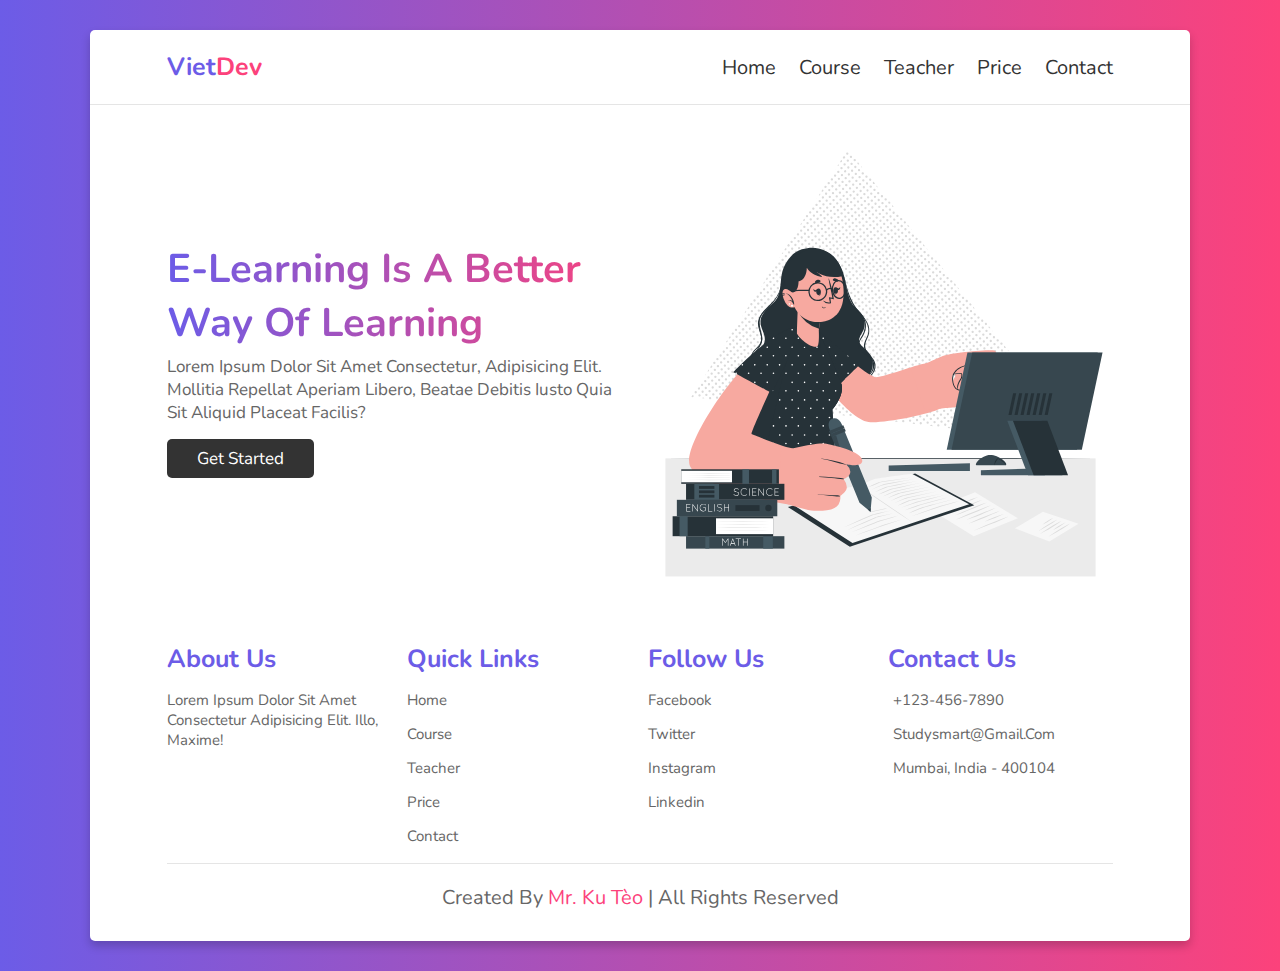
<file: index.html>
<!DOCTYPE html>
<html lang="en">
<head>
    <meta charset="UTF-8">
    <meta http-equiv="X-UA-Compatible" content="IE=edge">
    <meta name="viewport" content="width=device-width, initial-scale=1.0">
    <title>Home</title>
    <link rel="stylesheet" href="./css/style.css">    <!-- font awesome cdn link  -->
    <link rel="stylesheet" href="https://cdnjs.cloudflare.com/ajax/libs/font-awesome/6.1.1/css/all.min.css"
        integrity="sha512-KfkfwYDsLkIlwQp6LFnl8zNdLGxu9YAA1QvwINks4PhcElQSvqcyVLLD9aMhXd13uQjoXtEKNosOWaZqXgel0g=="
        crossorigin="anonymous" referrerpolicy="no-referrer" />
</head>
<body>
    <div class="container">
        <header>
            <a href="" class="logo">Viet<span>Dev</span></a>
            <div id="menu" class="fas fa-bars"></div>
            <nav class="navbar">
                <a href="index.html">home</a>
                <a href="course.html">course</a>
                <a href="teacher.html">teacher</a>
                <a href="price.html">price</a>
                <a href="contact.html">contact</a>
            </nav>
        </header>
        <!-- home -->
        <section class="home">

            <div class="content">
                <h3>E-learning is a better way of learning</h3>
                <p>Lorem ipsum dolor sit amet consectetur, adipisicing elit. Mollitia repellat aperiam libero, beatae debitis iusto quia sit aliquid placeat facilis?</p>
                <a href="#" class="btn">get started</a>
            </div>
        
            <div class="image">
                <img src="images/home-img.svg" alt="">
            </div>
        
        </section>
        <!-- footer -->
        <section class="footer">

            <div class="box-container">

                <div class="box">
                    <h3>about us</h3>
                    <p>Lorem ipsum dolor sit amet consectetur adipisicing elit. Illo, maxime!</p>
                </div>

                <div class="box">
                    <h3>quick links</h3>
                    <a href="#">home</a>
                    <a href="#">course</a>
                    <a href="#">teacher</a>
                    <a href="#">price</a>
                    <a href="#">contact</a>
                </div>

                <div class="box">
                    <h3>follow us</h3>
                    <a href="#">facebook</a>
                    <a href="#">twitter</a>
                    <a href="#">instagram</a>
                    <a href="#">linkedin</a>
                </div>

                <div class="box">
                    <h3>contact us</h3>
                    <p> <i class="fas fa-phone"></i> +123-456-7890 </p>
                    <p> <i class="fas fa-envelope"></i> studysmart@gmail.com </p>
                    <p> <i class="fas fa-map-marker-alt"></i> mumbai, india - 400104 </p>
                </div>

            </div>
            
            <div class="credit"> created by <span> mr. ku Tèo </span> | all rights reserved </div>

        </section>

    
    </div>
    
    <script src="./js/script.js"></script>
</body>
</html>
</file>
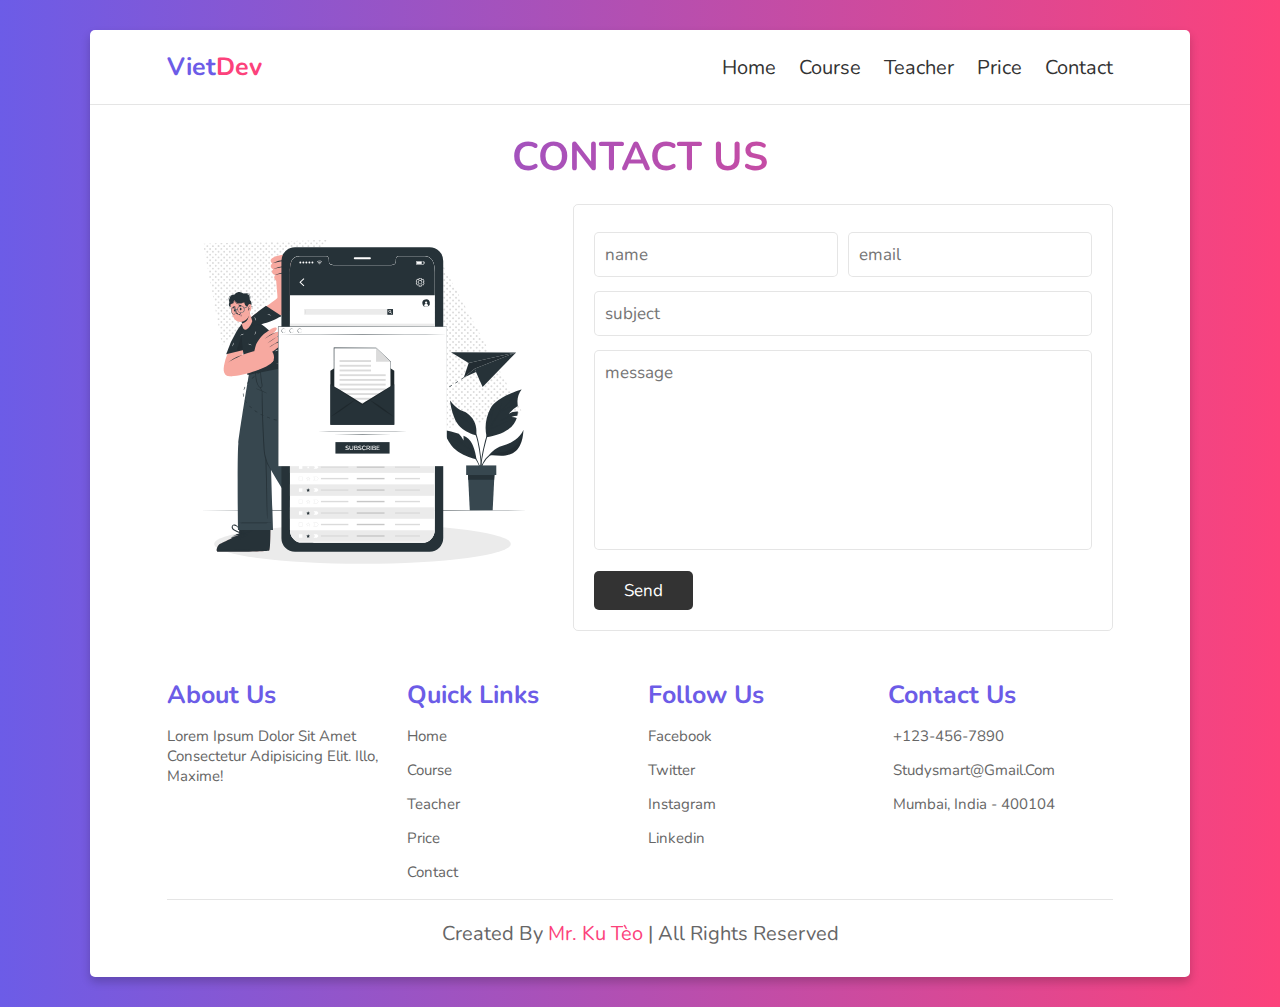
<file: contact.html>
<!DOCTYPE html>
<html lang="en">
<head>
    <meta charset="UTF-8">
    <meta http-equiv="X-UA-Compatible" content="IE=edge">
    <meta name="viewport" content="width=device-width, initial-scale=1.0">
    <title>contact</title>
    <link rel="stylesheet" href="./css/style.css">   
     <!-- font awesome cdn link  -->
    <link rel="stylesheet" href="https://cdnjs.cloudflare.com/ajax/libs/font-awesome/6.1.1/css/all.min.css"
        integrity="sha512-KfkfwYDsLkIlwQp6LFnl8zNdLGxu9YAA1QvwINks4PhcElQSvqcyVLLD9aMhXd13uQjoXtEKNosOWaZqXgel0g=="
        crossorigin="anonymous" referrerpolicy="no-referrer" />
</head>
<body>
    <div class="container">
        <header>
            <a href="" class="logo">Viet<span>Dev</span></a>
            <div id="menu" class="fas fa-bars"></div>
            <nav class="navbar">
                <a href="index.html">home</a>
                <a href="course.html">course</a>
                <a href="teacher.html">teacher</a>
                <a href="price.html">price</a>
                <a href="contact.html">contact</a>
            </nav>
        </header>
        <h1 class="heading">contact us</h1>

        <!-- contact section  -->
        
        <section class="contact">
        
        <div class="image">
            <img src="images/contact-img.svg" alt="">
        </div>
        
        <form action="">
        
            <div class="inputBox">
                <input type="text" placeholder="name">
                <input type="email" placeholder="email">
            </div>
        
            <input type="text" placeholder="subject" class="box">
        
            <textarea placeholder="message" name="" id="" cols="30" rows="10"></textarea>
        
            <input type="submit" class="btn" value="send">
        
        </form>
        
        </section>        

        <section class="footer">

            <div class="box-container">

                <div class="box">
                    <h3>about us</h3>
                    <p>Lorem ipsum dolor sit amet consectetur adipisicing elit. Illo, maxime!</p>
                </div>

                <div class="box">
                    <h3>quick links</h3>
                    <a href="#">home</a>
                    <a href="#">course</a>
                    <a href="#">teacher</a>
                    <a href="#">price</a>
                    <a href="#">contact</a>
                </div>

                <div class="box">
                    <h3>follow us</h3>
                    <a href="#">facebook</a>
                    <a href="#">twitter</a>
                    <a href="#">instagram</a>
                    <a href="#">linkedin</a>
                </div>

                <div class="box">
                    <h3>contact us</h3>
                    <p> <i class="fas fa-phone"></i> +123-456-7890 </p>
                    <p> <i class="fas fa-envelope"></i> studysmart@gmail.com </p>
                    <p> <i class="fas fa-map-marker-alt"></i> mumbai, india - 400104 </p>
                </div>

            </div>
            
            <div class="credit"> created by <span> mr. ku Tèo </span> | all rights reserved </div>

        </section>

    </div>
    <script src="./js/script.js"></script>
</body>
</html>
</file>
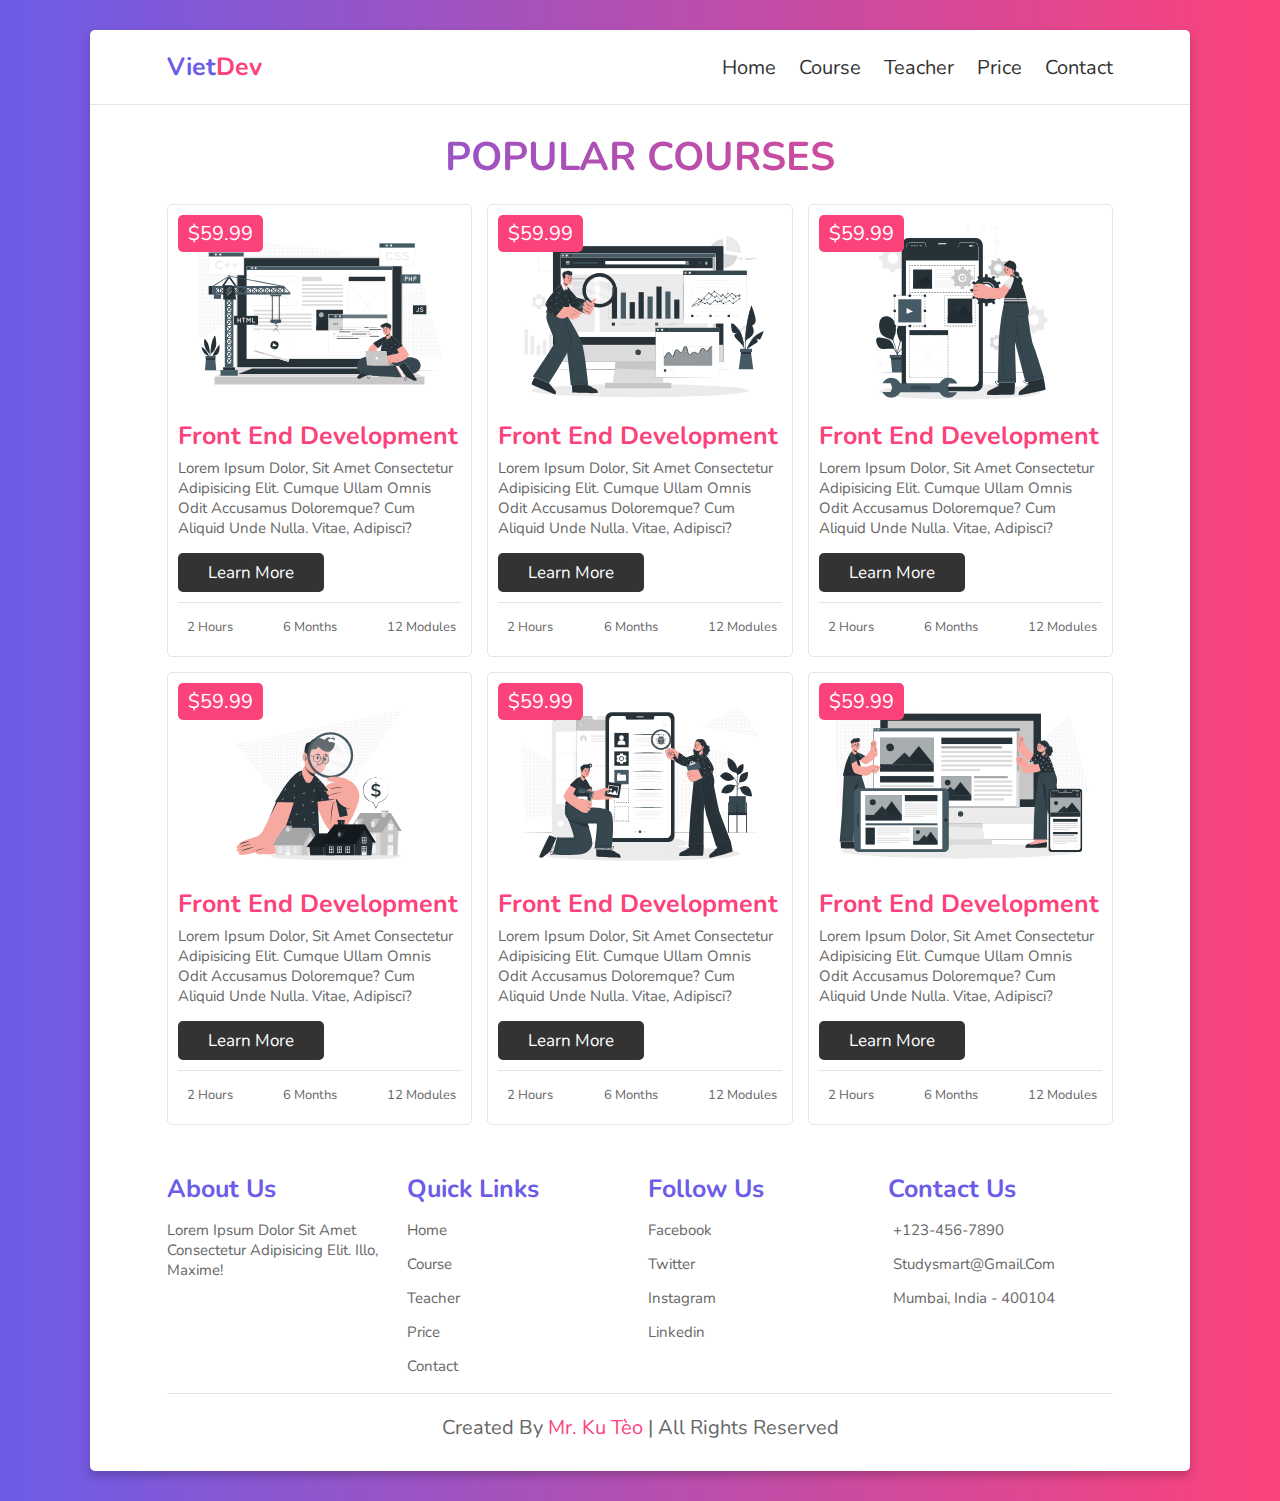
<file: course.html>
<!DOCTYPE html>
<html lang="en">
<head>
    <meta charset="UTF-8">
    <meta http-equiv="X-UA-Compatible" content="IE=edge">
    <meta name="viewport" content="width=device-width, initial-scale=1.0">
    <title>course</title>
    <link rel="stylesheet" href="./css/style.css">
    <!-- font awesome cdn link  -->
    <link rel="stylesheet" href="https://cdnjs.cloudflare.com/ajax/libs/font-awesome/6.1.1/css/all.min.css"
        integrity="sha512-KfkfwYDsLkIlwQp6LFnl8zNdLGxu9YAA1QvwINks4PhcElQSvqcyVLLD9aMhXd13uQjoXtEKNosOWaZqXgel0g=="
        crossorigin="anonymous" referrerpolicy="no-referrer" />
</head>
<body>
    <div class="container">
        <header>
            <a href="" class="logo">Viet<span>Dev</span></a>
            <div id="menu" class="fas fa-bars"></div>
            <nav class="navbar">
                <a href="index.html">home</a>
                <a href="course.html">course</a>
                <a href="teacher.html">teacher</a>
                <a href="price.html">price</a>
                <a href="contact.html">contact</a>
            </nav>
        </header>
        <h1 class="heading"> popular courses </h1>

        <!-- course section  -->

        <section class="course">

            <div class="box">
                <span class="amount">$59.99</span>
                <img src="images/course-1.svg" alt="">
                <div class="stars">
                    <i class="fas fa-star"></i>
                    <i class="fas fa-star"></i>
                    <i class="fas fa-star"></i>
                    <i class="fas fa-star"></i>
                    <i class="far fa-star"></i>
                </div>
                <h3>front end development</h3>
                <p>Lorem ipsum dolor, sit amet consectetur adipisicing elit. Cumque ullam omnis odit accusamus doloremque? Cum aliquid unde nulla. Vitae, adipisci?</p>
                <a href="#" class="btn">learn more</a>
                <div class="icons">
                    <p> <i class="far fa-clock"></i> 2 hours </p>
                    <p> <i class="far fa-calendar"></i> 6 months </p>
                    <p> <i class="fas fa-book"></i> 12 modules </p>
                </div>
            </div>

            <div class="box">
                <span class="amount">$59.99</span>
                <img src="images/course-2.svg" alt="">
                <div class="stars">
                    <i class="fas fa-star"></i>
                    <i class="fas fa-star"></i>
                    <i class="fas fa-star"></i>
                    <i class="fas fa-star"></i>
                    <i class="far fa-star"></i>
                </div>
                <h3>front end development</h3>
                <p>Lorem ipsum dolor, sit amet consectetur adipisicing elit. Cumque ullam omnis odit accusamus doloremque? Cum aliquid unde nulla. Vitae, adipisci?</p>
                <a href="#" class="btn">learn more</a>
                <div class="icons">
                    <p> <i class="far fa-clock"></i> 2 hours </p>
                    <p> <i class="far fa-calendar"></i> 6 months </p>
                    <p> <i class="fas fa-book"></i> 12 modules </p>
                </div>
            </div>

            <div class="box">
                <span class="amount">$59.99</span>
                <img src="images/course-3.svg" alt="">
                <div class="stars">
                    <i class="fas fa-star"></i>
                    <i class="fas fa-star"></i>
                    <i class="fas fa-star"></i>
                    <i class="fas fa-star"></i>
                    <i class="far fa-star"></i>
                </div>
                <h3>front end development</h3>
                <p>Lorem ipsum dolor, sit amet consectetur adipisicing elit. Cumque ullam omnis odit accusamus doloremque? Cum aliquid unde nulla. Vitae, adipisci?</p>
                <a href="#" class="btn">learn more</a>
                <div class="icons">
                    <p> <i class="far fa-clock"></i> 2 hours </p>
                    <p> <i class="far fa-calendar"></i> 6 months </p>
                    <p> <i class="fas fa-book"></i> 12 modules </p>
                </div>
            </div>

            <div class="box">
                <span class="amount">$59.99</span>
                <img src="images/course-4.svg" alt="">
                <div class="stars">
                    <i class="fas fa-star"></i>
                    <i class="fas fa-star"></i>
                    <i class="fas fa-star"></i>
                    <i class="fas fa-star"></i>
                    <i class="far fa-star"></i>
                </div>
                <h3>front end development</h3>
                <p>Lorem ipsum dolor, sit amet consectetur adipisicing elit. Cumque ullam omnis odit accusamus doloremque? Cum aliquid unde nulla. Vitae, adipisci?</p>
                <a href="#" class="btn">learn more</a>
                <div class="icons">
                    <p> <i class="far fa-clock"></i> 2 hours </p>
                    <p> <i class="far fa-calendar"></i> 6 months </p>
                    <p> <i class="fas fa-book"></i> 12 modules </p>
                </div>
            </div>

            <div class="box">
                <span class="amount">$59.99</span>
                <img src="images/course-5.svg" alt="">
                <div class="stars">
                    <i class="fas fa-star"></i>
                    <i class="fas fa-star"></i>
                    <i class="fas fa-star"></i>
                    <i class="fas fa-star"></i>
                    <i class="far fa-star"></i>
                </div>
                <h3>front end development</h3>
                <p>Lorem ipsum dolor, sit amet consectetur adipisicing elit. Cumque ullam omnis odit accusamus doloremque? Cum aliquid unde nulla. Vitae, adipisci?</p>
                <a href="#" class="btn">learn more</a>
                <div class="icons">
                    <p> <i class="far fa-clock"></i> 2 hours </p>
                    <p> <i class="far fa-calendar"></i> 6 months </p>
                    <p> <i class="fas fa-book"></i> 12 modules </p>
                </div>
            </div>

            <div class="box">
                <span class="amount">$59.99</span>
                <img src="images/course-6.svg" alt="">
                <div class="stars">
                    <i class="fas fa-star"></i>
                    <i class="fas fa-star"></i>
                    <i class="fas fa-star"></i>
                    <i class="fas fa-star"></i>
                    <i class="far fa-star"></i>
                </div>
                <h3>front end development</h3>
                <p>Lorem ipsum dolor, sit amet consectetur adipisicing elit. Cumque ullam omnis odit accusamus doloremque? Cum aliquid unde nulla. Vitae, adipisci?</p>
                <a href="#" class="btn">learn more</a>
                <div class="icons">
                    <p> <i class="far fa-clock"></i> 2 hours </p>
                    <p> <i class="far fa-calendar"></i> 6 months </p>
                    <p> <i class="fas fa-book"></i> 12 modules </p>
                </div>
            </div>

        </section>
        <!-- footer -->
        <section class="footer">

            <div class="box-container">

                <div class="box">
                    <h3>about us</h3>
                    <p>Lorem ipsum dolor sit amet consectetur adipisicing elit. Illo, maxime!</p>
                </div>

                <div class="box">
                    <h3>quick links</h3>
                    <a href="#">home</a>
                    <a href="#">course</a>
                    <a href="#">teacher</a>
                    <a href="#">price</a>
                    <a href="#">contact</a>
                </div>

                <div class="box">
                    <h3>follow us</h3>
                    <a href="#">facebook</a>
                    <a href="#">twitter</a>
                    <a href="#">instagram</a>
                    <a href="#">linkedin</a>
                </div>

                <div class="box">
                    <h3>contact us</h3>
                    <p> <i class="fas fa-phone"></i> +123-456-7890 </p>
                    <p> <i class="fas fa-envelope"></i> studysmart@gmail.com </p>
                    <p> <i class="fas fa-map-marker-alt"></i> mumbai, india - 400104 </p>
                </div>

            </div>
            
            <div class="credit"> created by <span> mr. ku Tèo </span> | all rights reserved </div>

        </section>

    </div>
    <script src="./js/script.js"></script>
</body>
</html>
</file>
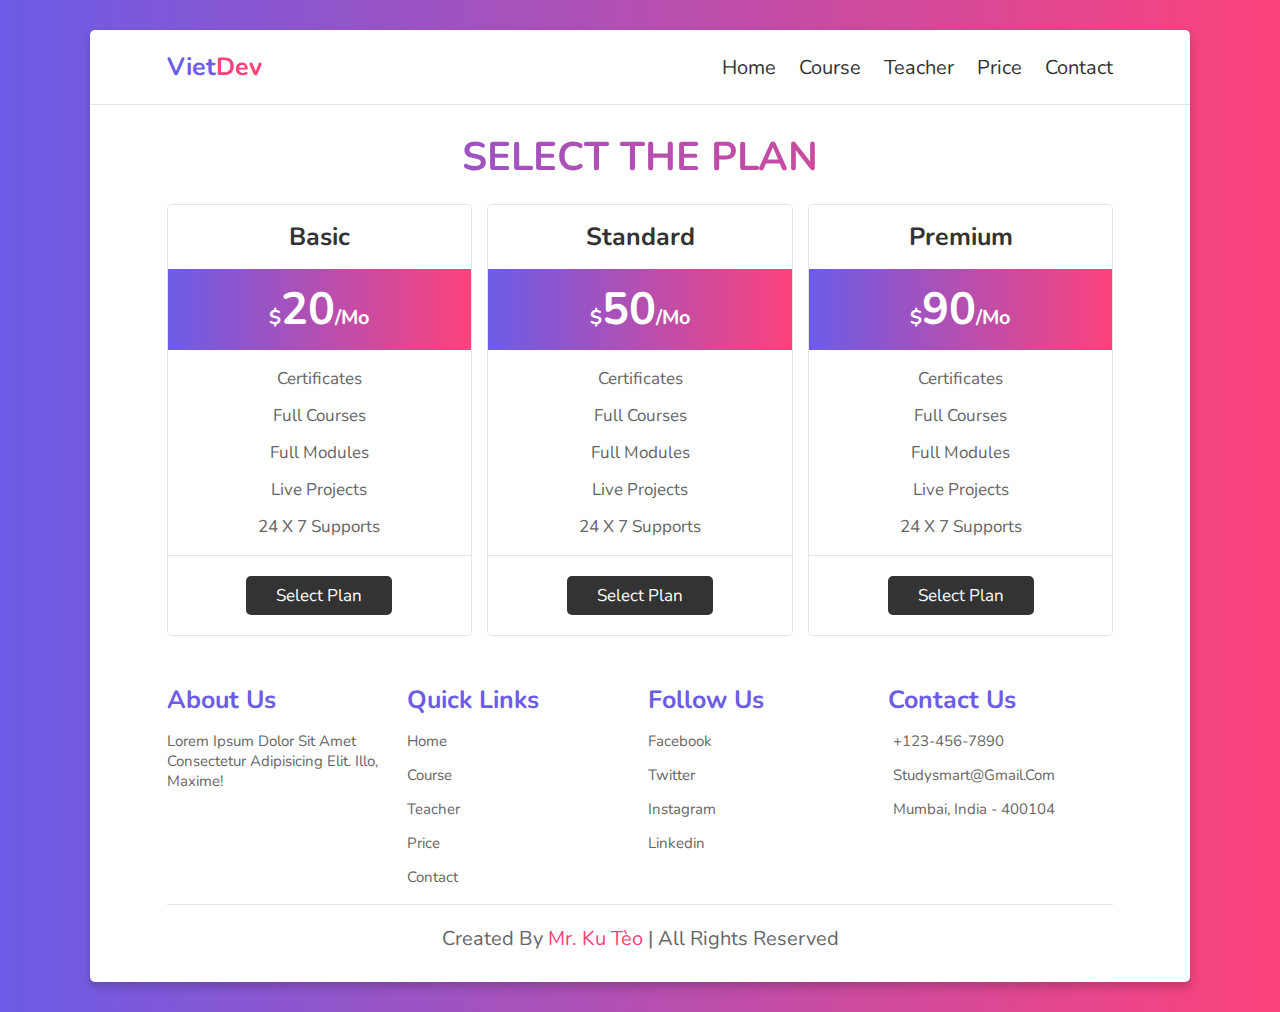
<file: price.html>
<!DOCTYPE html>
<html lang="en">
<head>
    <meta charset="UTF-8">
    <meta http-equiv="X-UA-Compatible" content="IE=edge">
    <meta name="viewport" content="width=device-width, initial-scale=1.0">
    <title>price</title>
    <link rel="stylesheet" href="./css/style.css">    <!-- font awesome cdn link  -->
    <link rel="stylesheet" href="https://cdnjs.cloudflare.com/ajax/libs/font-awesome/6.1.1/css/all.min.css"
        integrity="sha512-KfkfwYDsLkIlwQp6LFnl8zNdLGxu9YAA1QvwINks4PhcElQSvqcyVLLD9aMhXd13uQjoXtEKNosOWaZqXgel0g=="
        crossorigin="anonymous" referrerpolicy="no-referrer" />
</head>
<body>
    <div class="container">
        <header>
            <a href="" class="logo">Viet<span>Dev</span></a>
            <div id="menu" class="fas fa-bars"></div>
            <nav class="navbar">
                <a href="index.html">home</a>
                <a href="course.html">course</a>
                <a href="teacher.html">teacher</a>
                <a href="price.html">price</a>
                <a href="contact.html">contact</a>
            </nav>
        </header>
        <h1 class="heading"> select the plan </h1>

        <!-- price section  -->
        
        <section class="price">
        
            <div class="box">
                <h3>basic</h3>
                <div class="amount"><span>$</span>20<span>/mo</span></div>
                <ul>
                    <li>certificates</li>
                    <li>full courses</li>
                    <li>full modules</li>
                    <li>live projects</li>
                    <li>24 x 7 supports</li>
                </ul>
                <a href="#" class="btn">select plan</a>
            </div>
        
            <div class="box">
                <h3>standard</h3>
                <div class="amount"><span>$</span>50<span>/mo</span></div>
                <ul>
                    <li>certificates</li>
                    <li>full courses</li>
                    <li>full modules</li>
                    <li>live projects</li>
                    <li>24 x 7 supports</li>
                </ul>
                <a href="#" class="btn">select plan</a>
            </div>
        
            <div class="box">
                <h3>premium</h3>
                <div class="amount"><span>$</span>90<span>/mo</span></div>
                <ul>
                    <li>certificates</li>
                    <li>full courses</li>
                    <li>full modules</li>
                    <li>live projects</li>
                    <li>24 x 7 supports</li>
                </ul>
                <a href="#" class="btn">select plan</a>
            </div>
        
        </section>        
        <!-- footer -->
        <section class="footer">

            <div class="box-container">

                <div class="box">
                    <h3>about us</h3>
                    <p>Lorem ipsum dolor sit amet consectetur adipisicing elit. Illo, maxime!</p>
                </div>

                <div class="box">
                    <h3>quick links</h3>
                    <a href="#">home</a>
                    <a href="#">course</a>
                    <a href="#">teacher</a>
                    <a href="#">price</a>
                    <a href="#">contact</a>
                </div>

                <div class="box">
                    <h3>follow us</h3>
                    <a href="#">facebook</a>
                    <a href="#">twitter</a>
                    <a href="#">instagram</a>
                    <a href="#">linkedin</a>
                </div>

                <div class="box">
                    <h3>contact us</h3>
                    <p> <i class="fas fa-phone"></i> +123-456-7890 </p>
                    <p> <i class="fas fa-envelope"></i> studysmart@gmail.com </p>
                    <p> <i class="fas fa-map-marker-alt"></i> mumbai, india - 400104 </p>
                </div>

            </div>
            
            <div class="credit"> created by <span> mr. ku Tèo </span> | all rights reserved </div>

        </section>

    </div>
    <script src="./js/script.js"></script>
</body>
</html>
</file>
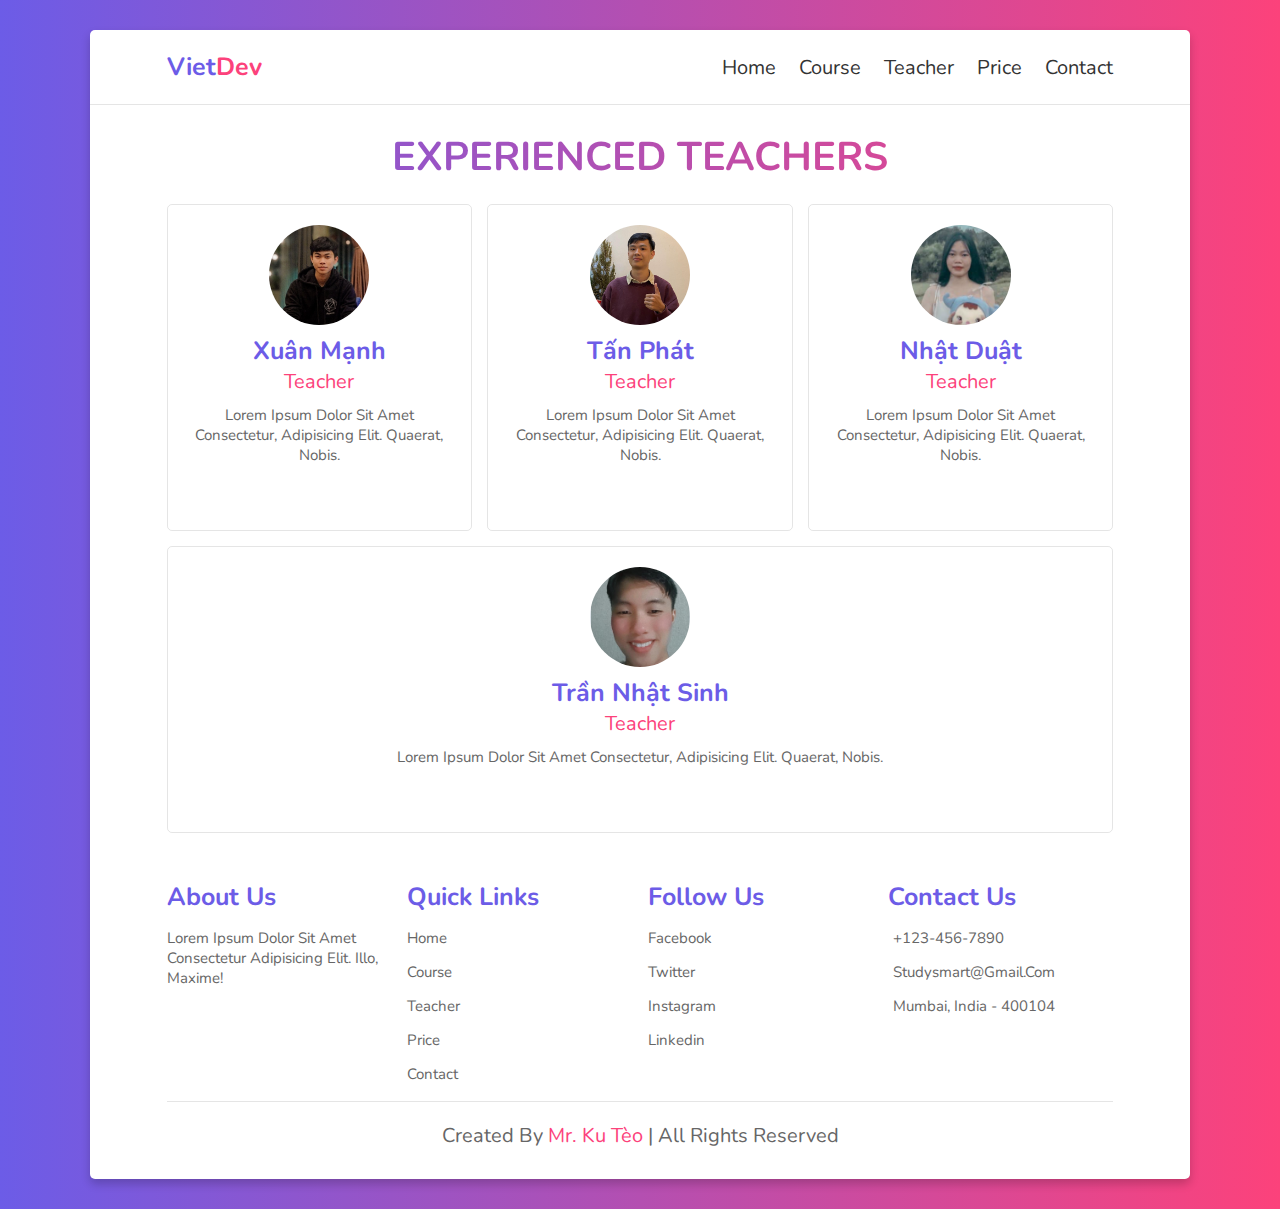
<file: teacher.html>
<!DOCTYPE html>
<html lang="en">
<head>
    <meta charset="UTF-8">
    <meta http-equiv="X-UA-Compatible" content="IE=edge">
    <meta name="viewport" content="width=device-width, initial-scale=1.0">
    <title>teacher</title>
    <link rel="stylesheet" href="./css/style.css">    <!-- font awesome cdn link  -->
    <link rel="stylesheet" href="https://cdnjs.cloudflare.com/ajax/libs/font-awesome/6.1.1/css/all.min.css"
        integrity="sha512-KfkfwYDsLkIlwQp6LFnl8zNdLGxu9YAA1QvwINks4PhcElQSvqcyVLLD9aMhXd13uQjoXtEKNosOWaZqXgel0g=="
        crossorigin="anonymous" referrerpolicy="no-referrer" />
</head>
<body>
    <div class="container">
        <header>
            <a href="" class="logo">Viet<span>Dev</span></a>
            <div id="menu" class="fas fa-bars"></div>
            <nav class="navbar">
                <a href="index.html">home</a>
                <a href="course.html">course</a>
                <a href="teacher.html">teacher</a>
                <a href="price.html">price</a>
                <a href="contact.html">contact</a>
            </nav>
        </header>
        <!-- teacher -->
        <h1 class="heading"> experienced teachers </h1>

        <!-- teacher section  -->

        <section class="teacher">
            <div class="box">
                <img src="images/1manh.PNG" alt="">
                <h3>Xuân Mạnh</h3>
                <span>teacher</span>
                <p>Lorem ipsum dolor sit amet consectetur, adipisicing elit. Quaerat, nobis.</p>
                <div class="share">
                    <a href="#" class="fab fa-facebook-f"></a>
                    <a href="#" class="fab fa-twitter"></a>
                    <a href="#" class="fab fa-instagram"></a>
                    <a href="#" class="fab fa-linkedin"></a>
                </div>
            </div>

            <div class="box">
                <img src="images/2phat.PNG" alt="">
                <h3>Tấn Phát</h3>
                <span>teacher</span>
                <p>Lorem ipsum dolor sit amet consectetur, adipisicing elit. Quaerat, nobis.</p>
                <div class="share">
                    <a href="#" class="fab fa-facebook-f"></a>
                    <a href="#" class="fab fa-twitter"></a>
                    <a href="#" class="fab fa-instagram"></a>
                    <a href="#" class="fab fa-linkedin"></a>
                </div>
            </div>

            <div class="box">
                <img src="images/3duat.PNG" alt="">
                <h3>Nhật Duật</h3>
                <span>teacher</span>
                <p>Lorem ipsum dolor sit amet consectetur, adipisicing elit. Quaerat, nobis.</p>
                <div class="share">
                    <a href="#" class="fab fa-facebook-f"></a>
                    <a href="#" class="fab fa-twitter"></a>
                    <a href="#" class="fab fa-instagram"></a>
                    <a href="#" class="fab fa-linkedin"></a>
                </div>
            </div>

            <div class="box">
                <img src="images/4sinh.PNG" alt="">
                <h3>Trần Nhật Sinh</h3>
                <span>teacher</span>
                <p>Lorem ipsum dolor sit amet consectetur, adipisicing elit. Quaerat, nobis.</p>
                <div class="share">
                    <a href="#" class="fab fa-facebook-f"></a>
                    <a href="#" class="fab fa-twitter"></a>
                    <a href="#" class="fab fa-instagram"></a>
                    <a href="#" class="fab fa-linkedin"></a>
                </div>
            </div>

        </section>
        <!-- footer -->
        <section class="footer">

            <div class="box-container">

                <div class="box">
                    <h3>about us</h3>
                    <p>Lorem ipsum dolor sit amet consectetur adipisicing elit. Illo, maxime!</p>
                </div>

                <div class="box">
                    <h3>quick links</h3>
                    <a href="#">home</a>
                    <a href="#">course</a>
                    <a href="#">teacher</a>
                    <a href="#">price</a>
                    <a href="#">contact</a>
                </div>

                <div class="box">
                    <h3>follow us</h3>
                    <a href="#">facebook</a>
                    <a href="#">twitter</a>
                    <a href="#">instagram</a>
                    <a href="#">linkedin</a>
                </div>

                <div class="box">
                    <h3>contact us</h3>
                    <p> <i class="fas fa-phone"></i> +123-456-7890 </p>
                    <p> <i class="fas fa-envelope"></i> studysmart@gmail.com </p>
                    <p> <i class="fas fa-map-marker-alt"></i> mumbai, india - 400104 </p>
                </div>

            </div>
            
            <div class="credit"> created by <span> mr. ku Tèo </span> | all rights reserved </div>

        </section>

    </div>
    <script src="./js/script.js"></script>
</body>
</html>
</file>
<file: css/style.css>
@import url('https://fonts.googleapis.com/css2?family=Nunito:wght@200;300;400;500&display=swap');
*{
    font-family: 'Nunito', sans-serif;
    margin:0; padding:0;
    box-sizing: border-box;
    outline: none; border:none;
    text-decoration: none;
    text-transform: capitalize;
    transition: all .2s ease-out;
}
:root{
    --violet:#6c5ce7;
    --pink:#FC427B;
    --gradient:linear-gradient(90deg, var(--violet), var(--pink));
}
html{
    font-size: 62.5%;
    overflow-x: hidden;
}
  
html::-webkit-scrollbar{
    width:1rem;
}
  
html::-webkit-scrollbar-track{
    background:#333;
}
  
html::-webkit-scrollbar-thumb{
    background:#fff;
    border-radius: 5rem;
}
/* định body */
body {
    background: var(--gradient);
    padding: 3rem 7%;
}
.container{
    background: #fff;
    border-radius: .5rem;
    box-shadow: 0 .5rem 1rem rgba(0,0,0,.2);
}
section{
    padding: 2rem 7%;
}
/* định dạng tiêu đề */
.heading {
    color: transparent;
    background: var(--gradient);
    -webkit-background-clip: text;
    background-clip: text;
    padding: 0 1rem;
    padding-top: 2.5rem;
    text-align: center;
    font-size: 4rem;
    text-transform: uppercase;
}
.btn{
    display: inline-block;
    margin-top: 1rem;
    padding:.8rem 3rem;
    border-radius: .5rem;
    background:#333;
    color:#fff;
    cursor: pointer;
    font-size: 1.7rem;
}
  
.btn:hover{
    background:var(--gradient);
 }
header{
    display: flex;
    align-items: center;
    justify-content: space-between;
    width: 100%;
    padding:2rem 7%;
    border-bottom: .1rem solid rgba(0,0,0,.1);
    position: relative;
    z-index: 1000;
}
header .logo{
    font-size: 2.5rem;
    color: var(--violet);
    font-weight: bold;
}
header .logo span{
    color: var(--pink);
}
header .navbar a{
    margin-left: 2rem; 
    font-size: 2rem;
    color:#333;
}
  
header .navbar a:hover{
    color:var(--pink);
}
#menu{
    font-size: 2.5rem;
    padding:.5rem 1rem;
    border-radius: .3rem;
    border:.1rem solid rgba(0,0,0,.2);
    cursor: pointer;
    display: none;
}
header .navbar.active{
    clip-path: polygon(0 0, 100% 0, 100% 100%, 0 100%);
}
/* css cho home */
.home{
    display: flex;
    flex-wrap: wrap;
    gap:1.5rem;
    align-items: center;
}

.home .content{
    flex:1 1 40rem;
}

.home .image{
    flex:1 1 40rem;
}

.home .image img{
    width:100%;
}

.home .content h3{
    color:transparent;
    background:var(--gradient);
    -webkit-background-clip: text;
    background-clip: text;
    font-size: 4rem;
}

.home .content p{
    padding:.5rem 0;
    font-size: 1.7rem;
    color:#666;
}

/* footer */
.footer .box-container{
    display: flex;
    flex-wrap: wrap;
    gap:1.5rem;
}
  
.footer .box-container .box{
    flex:1 1 20rem;
}
  
.footer .box-container .box h3{
    font-size: 2.5rem;
    color:var(--violet);
    padding:.7rem 0;
}
  
.footer .box-container .box p{
    font-size: 1.5rem;
    color:#666;
    padding:.7rem 0;
}

.footer .box-container .box a{
    display: block;
    font-size: 1.5rem;
    color:#666;
    padding:.7rem 0;
}

.footer .box-container .box a:hover{
    color:var(--pink);
}

.footer .box-container .box p i{
padding-right: .5rem;
color:var(--pink);
}

.footer .credit{
    font-size: 2rem;
    margin-top: 1rem;
    padding:1rem;
    padding-top: 2rem;
    text-align: center;
    border-top: .1rem solid rgba(0,0,0,.1);
    color:#666;
}

.footer .credit span{
    color:var(--pink);
}
/* css cho course */
.course{
    display: flex;
    flex-wrap: wrap;
    gap:1.5rem;
    }

.course .box{
    flex:1 1 30rem;
    border-radius: .5rem;
    border:.1rem solid rgba(0,0,0,.1);
    padding:1rem;
    position: relative;
    }

.course .box img{
    height:20rem;
    width:100%;
}

.course .box .amount{
    position: absolute;
    top:1rem; left:1rem;
    font-size: 2rem;
    padding:.5rem 1rem;
    background:var(--pink);
    color:#fff;
    border-radius: .5rem;
}

.course .box .stars i{
    color:var(--violet);
    font-size: 1.5rem;
    padding:1rem 0;
}

.course .box h3{
    color:var(--pink);
    font-size: 2.5rem;
}

.course .box p{
    color:#666;
    font-size: 1.5rem;
    padding:.5rem 0;
}

.course .icons{
    display: flex;
    justify-content: space-between;
    border-top: .1rem solid rgba(0,0,0,.1);
    margin-top: 1rem;
    padding:.5rem;
    padding-top: 1rem;
}

.course .icons p{
    color:#666;
    font-size: 1.3rem;
}

.course .icons p i{
    padding-right: .4rem;
    color:var(--pink);
}
/* teacher */
.teacher {
    display: flex;
    flex-wrap: wrap;
    gap: 1.5rem;
}

.teacher .box {
    flex: 1 1 23rem;
    border: .1rem solid rgba(0, 0, 0, .1);
    border-radius: .5rem;
    padding: 1.5rem;
    text-align: center;
}

.teacher .box img {
    height: 10rem;
    width: 10rem;
    margin: .5rem 0;
    border-radius: 50%;
    object-fit: cover;
}

.teacher .box h3 {
    color: var(--violet);
    font-size: 2.5rem;
}

.teacher .box span {
    color: var(--pink);
    font-size: 2rem;
}

.teacher .box p {
    color: #666;
    font-size: 1.5rem;
    padding: 1rem 0;
}

.teacher .box .share a {
    height: 4rem;
    width: 4rem;
    line-height: 4rem;
    font-size: 2rem;
    background: var(--pink);
    border-radius: .5rem;
    margin: .3rem;
    color: #fff;
}

.teacher .box .share a:hover {
    background: var(--violet);
}

/* định dạng cho giao diện di động */
@media (max-width:991px){

    html{
      font-size: 55%;
    }
  
    body{
      padding:1.5rem;
    }
  
    header{
      padding:2rem;
    }  
    section{
        padding: 2rem;
    }
}
@media (max-width:768px){  
    #menu{
      display: initial;
    }  
    header .navbar{
      position: absolute;
      top:100%; left:0; right:0;
      background:#fff;
      border-top: .1rem solid rgba(0,0,0,.2);
      border-bottom: .1rem solid rgba(0,0,0,.2);
      clip-path: polygon(0 0, 100% 0, 100% 0, 0 0);

    }
    header .navbar a{
      font-size: 2.5rem;
      display: block;
      margin:2rem 0;
      text-align:center;
    }
    
}
@import url('https://fonts.googleapis.com/css2?family=Nunito:wght@200;300;400;500&display=swap');
*{
    font-family: 'Nunito', sans-serif;
    margin:0; padding:0;
    box-sizing: border-box;
    outline: none; border:none;
    text-decoration: none;
    text-transform: capitalize;
    transition: all .2s ease-out;
}
:root{
    --violet:#6c5ce7;
    --pink:#FC427B;
    --gradient:linear-gradient(90deg, var(--violet), var(--pink));
}
html{
    font-size: 62.5%;
    overflow-x: hidden;
}
  
html::-webkit-scrollbar{
    width:1rem;
}
  
html::-webkit-scrollbar-track{
    background:#333;
}
  
html::-webkit-scrollbar-thumb{
    background:#fff;
    border-radius: 5rem;
}
/* định body */
body {
    background: var(--gradient);
    padding: 3rem 7%;
}
.container{
    background: #fff;
    border-radius: .5rem;
    box-shadow: 0 .5rem 1rem rgba(0,0,0,.2);
}
section{
    padding: 2rem 7%;
}
/* định dạng tiêu đề */
.heading {
    color: transparent;
    background: var(--gradient);
    -webkit-background-clip: text;
    background-clip: text;
    padding: 0 1rem;
    padding-top: 2.5rem;
    text-align: center;
    font-size: 4rem;
    text-transform: uppercase;
}
.btn{
    display: inline-block;
    margin-top: 1rem;
    padding:.8rem 3rem;
    border-radius: .5rem;
    background:#333;
    color:#fff;
    cursor: pointer;
    font-size: 1.7rem;
}
  
.btn:hover{
    background:var(--gradient);
 }
header{
    display: flex;
    align-items: center;
    justify-content: space-between;
    width: 100%;
    padding:2rem 7%;
    border-bottom: .1rem solid rgba(0,0,0,.1);
    position: relative;
    z-index: 1000;
}
header .logo{
    font-size: 2.5rem;
    color: var(--violet);
    font-weight: bold;
}
header .logo span{
    color: var(--pink);
}
header .navbar a{
    margin-left: 2rem; 
    font-size: 2rem;
    color:#333;
}
  
header .navbar a:hover{
    color:var(--pink);
}
#menu{
    font-size: 2.5rem;
    padding:.5rem 1rem;
    border-radius: .3rem;
    border:.1rem solid rgba(0,0,0,.2);
    cursor: pointer;
    display: none;
}
header .navbar.active{
    clip-path: polygon(0 0, 100% 0, 100% 100%, 0 100%);
}
/* css cho home */
.home{
    display: flex;
    flex-wrap: wrap;
    gap:1.5rem;
    align-items: center;
}

.home .content{
    flex:1 1 40rem;
}

.home .image{
    flex:1 1 40rem;
}

.home .image img{
    width:100%;
}

.home .content h3{
    color:transparent;
    background:var(--gradient);
    -webkit-background-clip: text;
    background-clip: text;
    font-size: 4rem;
}

.home .content p{
    padding:.5rem 0;
    font-size: 1.7rem;
    color:#666;
}

/* footer */
.footer .box-container{
    display: flex;
    flex-wrap: wrap;
    gap:1.5rem;
}
  
.footer .box-container .box{
    flex:1 1 20rem;
}
  
.footer .box-container .box h3{
    font-size: 2.5rem;
    color:var(--violet);
    padding:.7rem 0;
}
  
.footer .box-container .box p{
    font-size: 1.5rem;
    color:#666;
    padding:.7rem 0;
}

.footer .box-container .box a{
    display: block;
    font-size: 1.5rem;
    color:#666;
    padding:.7rem 0;
}

.footer .box-container .box a:hover{
    color:var(--pink);
}

.footer .box-container .box p i{
padding-right: .5rem;
color:var(--pink);
}

.footer .credit{
    font-size: 2rem;
    margin-top: 1rem;
    padding:1rem;
    padding-top: 2rem;
    text-align: center;
    border-top: .1rem solid rgba(0,0,0,.1);
    color:#666;
}

.footer .credit span{
    color:var(--pink);
}
/* css cho course */
.course{
    display: flex;
    flex-wrap: wrap;
    gap:1.5rem;
    }

.course .box{
    flex:1 1 30rem;
    border-radius: .5rem;
    border:.1rem solid rgba(0,0,0,.1);
    padding:1rem;
    position: relative;
    }

.course .box img{
    height:20rem;
    width:100%;
}

.course .box .amount{
    position: absolute;
    top:1rem; left:1rem;
    font-size: 2rem;
    padding:.5rem 1rem;
    background:var(--pink);
    color:#fff;
    border-radius: .5rem;
}

.course .box .stars i{
    color:var(--violet);
    font-size: 1.5rem;
    padding:1rem 0;
}

.course .box h3{
    color:var(--pink);
    font-size: 2.5rem;
}

.course .box p{
    color:#666;
    font-size: 1.5rem;
    padding:.5rem 0;
}

.course .icons{
    display: flex;
    justify-content: space-between;
    border-top: .1rem solid rgba(0,0,0,.1);
    margin-top: 1rem;
    padding:.5rem;
    padding-top: 1rem;
}

.course .icons p{
    color:#666;
    font-size: 1.3rem;
}

.course .icons p i{
    padding-right: .4rem;
    color:var(--pink);
}
/* teacher */
.teacher {
    display: flex;
    flex-wrap: wrap;
    gap: 1.5rem;
}

.teacher .box {
    flex: 1 1 23rem;
    border: .1rem solid rgba(0, 0, 0, .1);
    border-radius: .5rem;
    padding: 1.5rem;
    text-align: center;
}

.teacher .box img {
    height: 10rem;
    width: 10rem;
    margin: .5rem 0;
    border-radius: 50%;
    object-fit: cover;
}

.teacher .box h3 {
    color: var(--violet);
    font-size: 2.5rem;
}

.teacher .box span {
    color: var(--pink);
    font-size: 2rem;
}

.teacher .box p {
    color: #666;
    font-size: 1.5rem;
    padding: 1rem 0;
}

.teacher .box .share a {
    height: 4rem;
    width: 4rem;
    line-height: 4rem;
    font-size: 2rem;
    background: var(--pink);
    border-radius: .5rem;
    margin: .3rem;
    color: #fff;
}

.teacher .box .share a:hover {
    background: var(--violet);
}
/* css cho price */
.price{
  display: flex;
  flex-wrap: wrap;
  gap:1.5rem;
}

.price .box{
  flex:1 1 30rem;
  text-align: center;
  border:.1rem solid rgba(0,0,0,.1);
  border-radius: .5rem;
}

.price .box h3{
  font-size: 2.5rem;
  color:#333;
  padding:1.5rem 0;
}

.price .box .amount{
  font-size: 4.5rem;
  color:#fff;
  padding:1rem 0;
  background:var(--gradient);
  font-weight: bold;
}

.price .box .amount span{
  font-size: 2rem;
}

.price .box  ul{
  border-bottom: .1rem solid rgba(0,0,0,.1);
  padding: 1rem 0;
  list-style: none;
}

.price .box ul li{
  padding:.7rem 0;
  font-size: 1.7rem;
  color:#666;
}

.price .box .btn{
  margin:2rem 0;
}
/* css cho contant */

.contact{
    display: flex;
    flex-wrap: wrap;
    gap:1.5rem;
  }
  
  .contact .image{
    flex:1 1 35rem;
  }
  
  .contact .image img{
    width:100%;
  }
  
  .contact form{
    flex:1 1 50rem;
    border:.1rem solid rgba(0,0,0,.1);
    border-radius: .5rem;
    padding:2rem;
  }
  
  .contact form .inputBox{
    display: flex;
    justify-content: space-between;
    flex-wrap: wrap;
  }
  
  .contact form .inputBox input,
  .contact form .box, 
  .contact form textarea{
    width: 100%;
    padding:1rem;
    margin:.7rem 0;
    font-size: 1.7rem;
    border:.1rem solid rgba(0,0,0,.1);
    border-radius: .5rem;
    text-transform: none;
    color:#333;
  } 
  
  .contact form .inputBox input:focus,
  .contact form .box:focus, 
  .contact form textarea:focus{
    border-color: var(--pink);
  }
  
  .contact form .inputBox input{
    width:49%;
  }
  
  .contact form textarea{
    height: 20rem;
    resize: none;
  }
  
/* định dạng cho giao diện di động */
@media (max-width:991px){

    html{
      font-size: 55%;
    }
  
    body{
      padding:1.5rem;
    }
  
    header{
      padding:2rem;
    }  
    section{
        padding: 2rem;
    }
}
@media (max-width:768px){  
    #menu{
      display: initial;
    }  
    header .navbar{
      position: absolute;
      top:100%; left:0; right:0;
      background:#fff;
      border-top: .1rem solid rgba(0,0,0,.2);
      border-bottom: .1rem solid rgba(0,0,0,.2);
      clip-path: polygon(0 0, 100% 0, 100% 0, 0 0);

    }
    header .navbar a{
      font-size: 2.5rem;
      display: block;
      margin:2rem 0;
      text-align:center;
    }
    
}
@import url('https://fonts.googleapis.com/css2?family=Nunito:wght@200;300;400;500&display=swap');
*{
    font-family: 'Nunito', sans-serif;
    margin:0; padding:0;
    box-sizing: border-box;
    outline: none; border:none;
    text-decoration: none;
    text-transform: capitalize;
    transition: all .2s ease-out;
}
:root{
    --violet:#6c5ce7;
    --pink:#FC427B;
    --gradient:linear-gradient(90deg, var(--violet), var(--pink));
}
html{
    font-size: 62.5%;
    overflow-x: hidden;
}
  
html::-webkit-scrollbar{
    width:1rem;
}
  
html::-webkit-scrollbar-track{
    background:#333;
}
  
html::-webkit-scrollbar-thumb{
    background:#fff;
    border-radius: 5rem;
}
/* định body */
body {
    background: var(--gradient);
    padding: 3rem 7%;
}
.container{
    background: #fff;
    border-radius: .5rem;
    box-shadow: 0 .5rem 1rem rgba(0,0,0,.2);
}
section{
    padding: 2rem 7%;
}
/* định dạng tiêu đề */
.heading {
    color: transparent;
    background: var(--gradient);
    -webkit-background-clip: text;
    background-clip: text;
    padding: 0 1rem;
    padding-top: 2.5rem;
    text-align: center;
    font-size: 4rem;
    text-transform: uppercase;
}
.btn{
    display: inline-block;
    margin-top: 1rem;
    padding:.8rem 3rem;
    border-radius: .5rem;
    background:#333;
    color:#fff;
    cursor: pointer;
    font-size: 1.7rem;
}
  
.btn:hover{
    background:var(--gradient);
 }
header{
    display: flex;
    align-items: center;
    justify-content: space-between;
    width: 100%;
    padding:2rem 7%;
    border-bottom: .1rem solid rgba(0,0,0,.1);
    position: relative;
    z-index: 1000;
}
header .logo{
    font-size: 2.5rem;
    color: var(--violet);
    font-weight: bold;
}
header .logo span{
    color: var(--pink);
}
header .navbar a{
    margin-left: 2rem; 
    font-size: 2rem;
    color:#333;
}
  
header .navbar a:hover{
    color:var(--pink);
}
#menu{
    font-size: 2.5rem;
    padding:.5rem 1rem;
    border-radius: .3rem;
    border:.1rem solid rgba(0,0,0,.2);
    cursor: pointer;
    display: none;
}
header .navbar.active{
    clip-path: polygon(0 0, 100% 0, 100% 100%, 0 100%);
}
/* css cho home */
.home{
    display: flex;
    flex-wrap: wrap;
    gap:1.5rem;
    align-items: center;
}

.home .content{
    flex:1 1 40rem;
}

.home .image{
    flex:1 1 40rem;
}

.home .image img{
    width:100%;
}

.home .content h3{
    color:transparent;
    background:var(--gradient);
    -webkit-background-clip: text;
    background-clip: text;
    font-size: 4rem;
}

.home .content p{
    padding:.5rem 0;
    font-size: 1.7rem;
    color:#666;
}

/* footer */
.footer .box-container{
    display: flex;
    flex-wrap: wrap;
    gap:1.5rem;
}
  
.footer .box-container .box{
    flex:1 1 20rem;
}
  
.footer .box-container .box h3{
    font-size: 2.5rem;
    color:var(--violet);
    padding:.7rem 0;
}
  
.footer .box-container .box p{
    font-size: 1.5rem;
    color:#666;
    padding:.7rem 0;
}

.footer .box-container .box a{
    display: block;
    font-size: 1.5rem;
    color:#666;
    padding:.7rem 0;
}

.footer .box-container .box a:hover{
    color:var(--pink);
}

.footer .box-container .box p i{
padding-right: .5rem;
color:var(--pink);
}

.footer .credit{
    font-size: 2rem;
    margin-top: 1rem;
    padding:1rem;
    padding-top: 2rem;
    text-align: center;
    border-top: .1rem solid rgba(0,0,0,.1);
    color:#666;
}

.footer .credit span{
    color:var(--pink);
}
/* css cho course */
.course{
    display: flex;
    flex-wrap: wrap;
    gap:1.5rem;
    }

.course .box{
    flex:1 1 30rem;
    border-radius: .5rem;
    border:.1rem solid rgba(0,0,0,.1);
    padding:1rem;
    position: relative;
    }

.course .box img{
    height:20rem;
    width:100%;
}

.course .box .amount{
    position: absolute;
    top:1rem; left:1rem;
    font-size: 2rem;
    padding:.5rem 1rem;
    background:var(--pink);
    color:#fff;
    border-radius: .5rem;
}

.course .box .stars i{
    color:var(--violet);
    font-size: 1.5rem;
    padding:1rem 0;
}

.course .box h3{
    color:var(--pink);
    font-size: 2.5rem;
}

.course .box p{
    color:#666;
    font-size: 1.5rem;
    padding:.5rem 0;
}

.course .icons{
    display: flex;
    justify-content: space-between;
    border-top: .1rem solid rgba(0,0,0,.1);
    margin-top: 1rem;
    padding:.5rem;
    padding-top: 1rem;
}

.course .icons p{
    color:#666;
    font-size: 1.3rem;
}

.course .icons p i{
    padding-right: .4rem;
    color:var(--pink);
}
/* teacher */
.teacher {
    display: flex;
    flex-wrap: wrap;
    gap: 1.5rem;
}

.teacher .box {
    flex: 1 1 23rem;
    border: .1rem solid rgba(0, 0, 0, .1);
    border-radius: .5rem;
    padding: 1.5rem;
    text-align: center;
}

.teacher .box img {
    height: 10rem;
    width: 10rem;
    margin: .5rem 0;
    border-radius: 50%;
    object-fit: cover;
}

.teacher .box h3 {
    color: var(--violet);
    font-size: 2.5rem;
}

.teacher .box span {
    color: var(--pink);
    font-size: 2rem;
}

.teacher .box p {
    color: #666;
    font-size: 1.5rem;
    padding: 1rem 0;
}

.teacher .box .share a {
    height: 4rem;
    width: 4rem;
    line-height: 4rem;
    font-size: 2rem;
    background: var(--pink);
    border-radius: .5rem;
    margin: .3rem;
    color: #fff;
}

.teacher .box .share a:hover {
    background: var(--violet);
}

/* định dạng cho giao diện di động */
@media (max-width:991px){

    html{
      font-size: 55%;
    }
  
    body{
      padding:1.5rem;
    }
  
    header{
      padding:2rem;
    }  
    section{
        padding: 2rem;
    }
}
@media (max-width:768px){  
    #menu{
      display: initial;
    }  
    header .navbar{
      position: absolute;
      top:100%; left:0; right:0;
      background:#fff;
      border-top: .1rem solid rgba(0,0,0,.2);
      border-bottom: .1rem solid rgba(0,0,0,.2);
      clip-path: polygon(0 0, 100% 0, 100% 0, 0 0);

    }
    header .navbar a{
      font-size: 2.5rem;
      display: block;
      margin:2rem 0;
      text-align:center;
      
    }
    
    
}
@import url('https://fonts.googleapis.com/css2?family=Nunito:wght@200;300;400;500&display=swap');
*{
    font-family: 'Nunito', sans-serif;
    margin:0; padding:0;
    box-sizing: border-box;
    outline: none; border:none;
    text-decoration: none;
    text-transform: capitalize;
    transition: all .2s ease-out;
}
:root{
    --violet:#6c5ce7;
    --pink:#FC427B;
    --gradient:linear-gradient(90deg, var(--violet), var(--pink));
}
html{
    font-size: 62.5%;
    overflow-x: hidden;
}
  
html::-webkit-scrollbar{
    width:1rem;
}
  
html::-webkit-scrollbar-track{
    background:#333;
}
  
html::-webkit-scrollbar-thumb{
    background:#fff;
    border-radius: 5rem;
}
/* định body */
body {
    background: var(--gradient);
    padding: 3rem 7%;
}
.container{
    background: #fff;
    border-radius: .5rem;
    box-shadow: 0 .5rem 1rem rgba(0,0,0,.2);
}
section{
    padding: 2rem 7%;
}
/* định dạng tiêu đề */
.heading {
    color: transparent;
    background: var(--gradient);
    -webkit-background-clip: text;
    background-clip: text;
    padding: 0 1rem;
    padding-top: 2.5rem;
    text-align: center;
    font-size: 4rem;
    text-transform: uppercase;
}
.btn{
    display: inline-block;
    margin-top: 1rem;
    padding:.8rem 3rem;
    border-radius: .5rem;
    background:#333;
    color:#fff;
    cursor: pointer;
    font-size: 1.7rem;
}
  
.btn:hover{
    background:var(--gradient);
 }
header{
    display: flex;
    align-items: center;
    justify-content: space-between;
    width: 100%;
    padding:2rem 7%;
    border-bottom: .1rem solid rgba(0,0,0,.1);
    position: relative;
    z-index: 1000;
}
header .logo{
    font-size: 2.5rem;
    color: var(--violet);
    font-weight: bold;
}
header .logo span{
    color: var(--pink);
}
header .navbar a{
    margin-left: 2rem; 
    font-size: 2rem;
    color:#333;
}
  
header .navbar a:hover{
    color:var(--pink);
}
#menu{
    font-size: 2.5rem;
    padding:.5rem 1rem;
    border-radius: .3rem;
    border:.1rem solid rgba(0,0,0,.2);
    cursor: pointer;
    display: none;
}
header .navbar.active{
    clip-path: polygon(0 0, 100% 0, 100% 100%, 0 100%);
}
/* css cho home */
.home{
    display: flex;
    flex-wrap: wrap;
    gap:1.5rem;
    align-items: center;
}

.home .content{
    flex:1 1 40rem;
}

.home .image{
    flex:1 1 40rem;
}

.home .image img{
    width:100%;
}

.home .content h3{
    color:transparent;
    background:var(--gradient);
    -webkit-background-clip: text;
    background-clip: text;
    font-size: 4rem;
}

.home .content p{
    padding:.5rem 0;
    font-size: 1.7rem;
    color:#666;
}

/* footer */
.footer .box-container{
    display: flex;
    flex-wrap: wrap;
    gap:1.5rem;
}
  
.footer .box-container .box{
    flex:1 1 20rem;
}
  
.footer .box-container .box h3{
    font-size: 2.5rem;
    color:var(--violet);
    padding:.7rem 0;
}
  
.footer .box-container .box p{
    font-size: 1.5rem;
    color:#666;
    padding:.7rem 0;
}

.footer .box-container .box a{
    display: block;
    font-size: 1.5rem;
    color:#666;
    padding:.7rem 0;
}

.footer .box-container .box a:hover{
    color:var(--pink);
}

.footer .box-container .box p i{
padding-right: .5rem;
color:var(--pink);
}

.footer .credit{
    font-size: 2rem;
    margin-top: 1rem;
    padding:1rem;
    padding-top: 2rem;
    text-align: center;
    border-top: .1rem solid rgba(0,0,0,.1);
    color:#666;
}

.footer .credit span{
    color:var(--pink);
}
/* css cho course */
.course{
    display: flex;
    flex-wrap: wrap;
    gap:1.5rem;
    }

.course .box{
    flex:1 1 30rem;
    border-radius: .5rem;
    border:.1rem solid rgba(0,0,0,.1);
    padding:1rem;
    position: relative;
    }

.course .box img{
    height:20rem;
    width:100%;
}

.course .box .amount{
    position: absolute;
    top:1rem; left:1rem;
    font-size: 2rem;
    padding:.5rem 1rem;
    background:var(--pink);
    color:#fff;
    border-radius: .5rem;
}

.course .box .stars i{
    color:var(--violet);
    font-size: 1.5rem;
    padding:1rem 0;
}

.course .box h3{
    color:var(--pink);
    font-size: 2.5rem;
}

.course .box p{
    color:#666;
    font-size: 1.5rem;
    padding:.5rem 0;
}

.course .icons{
    display: flex;
    justify-content: space-between;
    border-top: .1rem solid rgba(0,0,0,.1);
    margin-top: 1rem;
    padding:.5rem;
    padding-top: 1rem;
}

.course .icons p{
    color:#666;
    font-size: 1.3rem;
}

.course .icons p i{
    padding-right: .4rem;
    color:var(--pink);
}
/* teacher */
.teacher {
    display: flex;
    flex-wrap: wrap;
    gap: 1.5rem;
}

.teacher .box {
    flex: 1 1 23rem;
    border: .1rem solid rgba(0, 0, 0, .1);
    border-radius: .5rem;
    padding: 1.5rem;
    text-align: center;
}

.teacher .box img {
    height: 10rem;
    width: 10rem;
    margin: .5rem 0;
    border-radius: 50%;
    object-fit: cover;
}

.teacher .box h3 {
    color: var(--violet);
    font-size: 2.5rem;
}

.teacher .box span {
    color: var(--pink);
    font-size: 2rem;
}

.teacher .box p {
    color: #666;
    font-size: 1.5rem;
    padding: 1rem 0;
}

.teacher .box .share a {
    height: 4rem;
    width: 4rem;
    line-height: 4rem;
    font-size: 2rem;
    background: var(--pink);
    border-radius: .5rem;
    margin: .3rem;
    color: #fff;
}

.teacher .box .share a:hover {
    background: var(--violet);
}
/* css cho price */
.price{
  display: flex;
  flex-wrap: wrap;
  gap:1.5rem;
}

.price .box{
  flex:1 1 30rem;
  text-align: center;
  border:.1rem solid rgba(0,0,0,.1);
  border-radius: .5rem;
}

.price .box h3{
  font-size: 2.5rem;
  color:#333;
  padding:1.5rem 0;
}

.price .box .amount{
  font-size: 4.5rem;
  color:#fff;
  padding:1rem 0;
  background:var(--gradient);
  font-weight: bold;
}

.price .box .amount span{
  font-size: 2rem;
}

.price .box  ul{
  border-bottom: .1rem solid rgba(0,0,0,.1);
  padding: 1rem 0;
  list-style: none;
}

.price .box ul li{
  padding:.7rem 0;
  font-size: 1.7rem;
  color:#666;
}

.price .box .btn{
  margin:2rem 0;
}
/* css cho contant */

.contact{
    display: flex;
    flex-wrap: wrap;
    gap:1.5rem;
}

.contact .image{
    flex:1 1 35rem;
}

.contact .image img{
    width:100%;
}

.contact form{
    flex:1 1 50rem;
    border:.1rem solid rgba(0,0,0,.1);
    border-radius: .5rem;
    padding:2rem;
}

.contact form .inputBox{
    display: flex;
    justify-content: space-between;
    flex-wrap: wrap;
}

.contact form .inputBox input,
.contact form .box, 
.contact form textarea{
    width: 100%;
    padding:1rem;
    margin:.7rem 0;
    font-size: 1.7rem;
    border:.1rem solid rgba(0,0,0,.1);
    border-radius: .5rem;
    text-transform: none;
    color:#333;
} 

.contact form .inputBox input:focus,
.contact form .box:focus, 
.contact form textarea:focus{
    border-color: var(--pink);
}

.contact form .inputBox input{
width:49%;
}

.contact form textarea{
height: 20rem;
resize: none;
}
  
/* định dạng cho giao diện di động */
@media (max-width:991px){

    html{
      font-size: 55%;
    }
  
    body{
      padding:1.5rem;
    }
  
    header{
      padding:2rem;
    }  
    section{
        padding: 2rem;
    }
}
@media (max-width:768px){  
    #menu{
      display: initial;
    }  
    header .navbar{
      position: absolute;
      top:100%; left:0; right:0;
      background:#fff;
      border-top: .1rem solid rgba(0,0,0,.2);
      border-bottom: .1rem solid rgba(0,0,0,.2);
      clip-path: polygon(0 0, 100% 0, 100% 0, 0 0);

    }
    header .navbar a{
      font-size: 2.5rem;
      display: block;
      margin:2rem 0;
      text-align:center;
    }
    .contact form .inputBox input{
        width: 100%;
    }
}
@media (max-width:400px) {

    html {
        font-size: 50%;
    }

}
</file>
